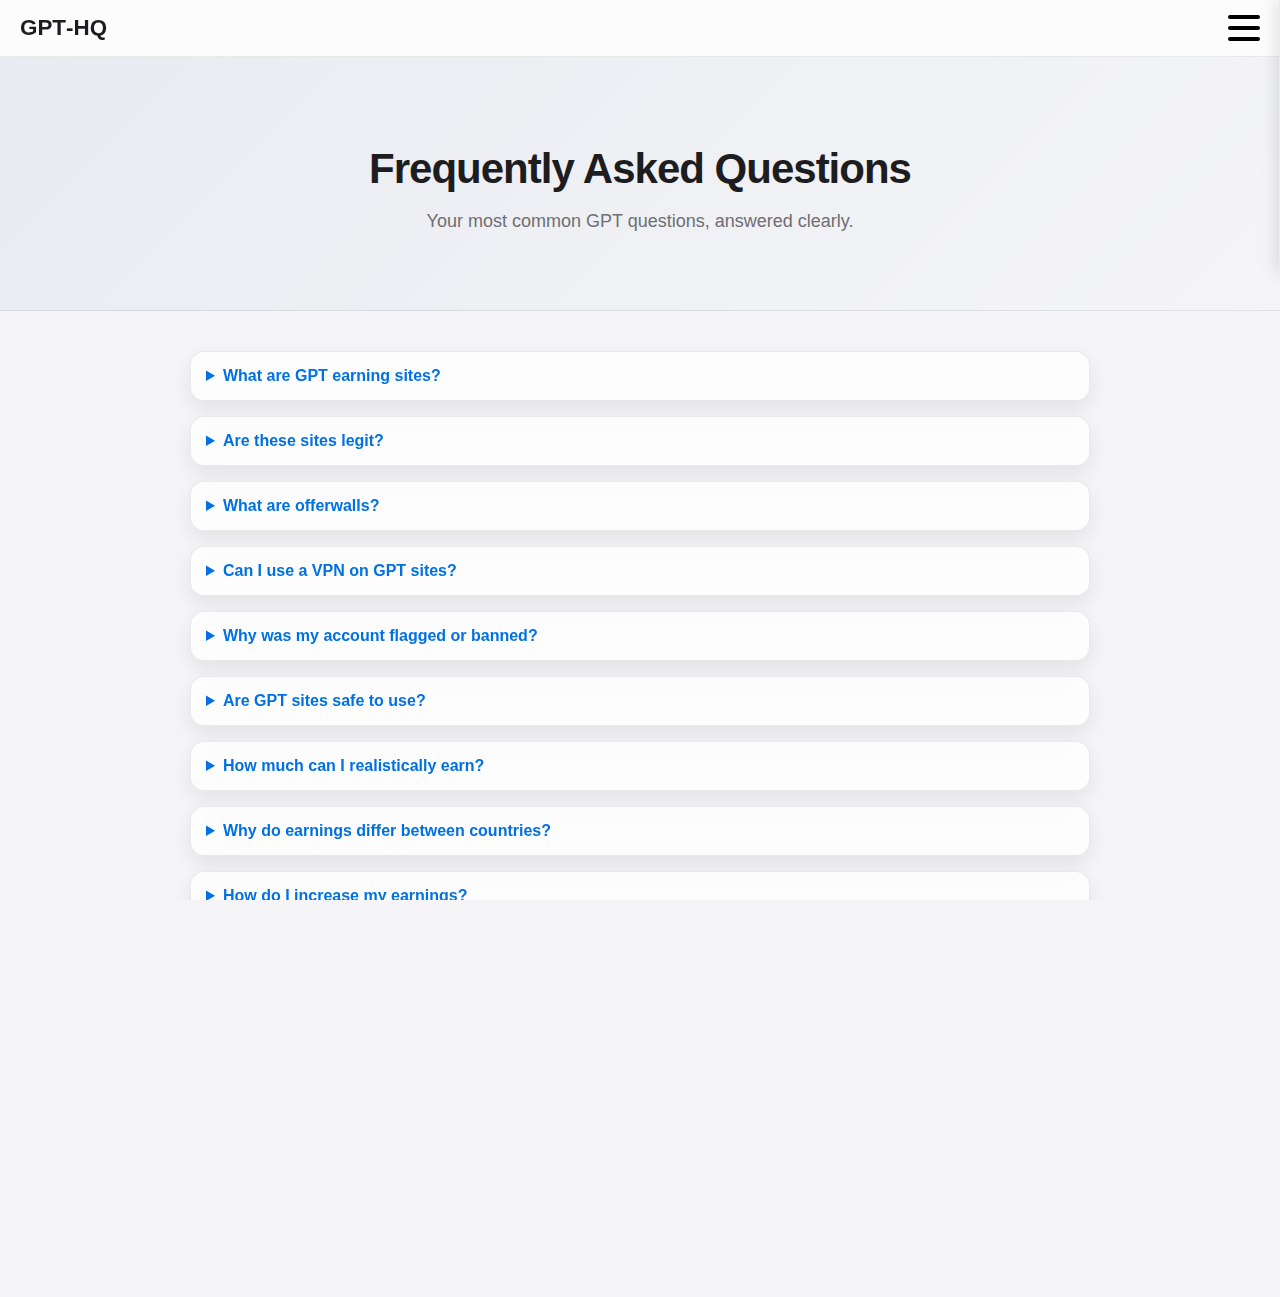
<file: faq/index.html>
<!DOCTYPE html>
<html lang="en">
<head>
    <meta charset="UTF-8">
    <meta name="viewport" content="width=device-width, initial-scale=1.0">
    <title>GPT‑HQ – FAQ</title>

    <!-- Canonical URL -->
    <link rel="canonical" href="https://gpt-hq.org/faq/">

    <link rel="stylesheet" href="/style.css?v=9999">

    <meta name="description" content="GPT-HQ – Frequently asked questions about GPT earning sites, surveys, offers, payouts and account safety.">

    <!-- Schema.org JSON-LD -->
    <script type="application/ld+json">
    {
      "@context": "https://schema.org",
      "@type": "FAQPage",
      "name": "GPT-HQ FAQ",
      "url": "https://gpt-hq.org/faq/",
      "description": "Frequently asked questions about GPT earning sites, surveys, offers, payouts and account safety.",
      "mainEntity": []
    }
    </script>

    <!-- OpenGraph -->
    <meta property="og:title" content="GPT‑HQ – FAQ">
    <meta property="og:description" content="Answers to the most common questions about GPT earning sites, surveys, payouts and safety.">
    <meta property="og:image" content="https://gpt-hq.org/og-image.PNG">
    <meta property="og:url" content="https://gpt-hq.org/faq/">
    <meta property="og:type" content="website">
    <meta property="og:site_name" content="GPT‑HQ">

    <!-- Twitter / X Card -->
    <meta name="twitter:card" content="summary_large_image">
    <meta name="twitter:title" content="GPT‑HQ – FAQ">
    <meta name="twitter:description" content="Answers to the most common questions about GPT earning sites, surveys, payouts and safety.">
    <meta name="twitter:image" content="https://gpt-hq.org/og-image.PNG">
</head>

<body>

<!-- MOBILE NAV + SIDE MENU -->
<div class="mobile-nav">
    <div class="nav-header">
        <span class="nav-title">
            <a href="/" style="text-decoration: none; color: inherit;">GPT‑HQ</a>
        </span>

        <div class="hamburger" id="hamburger" onclick="toggleMenu()">
            <span></span><span></span><span></span>
        </div>
    </div>

    <div id="sideMenu" class="side-menu">
        <a href="/">Sites</a>
        <a href="/trackingsetup/">Tracking Setup</a>
        <a href="/faq/" class="active">FAQ</a>
        <a href="/contact/">Contact</a>
    </div>
</div>

<!-- PAGE HEADER -->
<header>
    <h1>Frequently Asked Questions</h1>
    <p>Your most common GPT questions, answered clearly.</p>
</header>

<!-- FAQ CONTENT -->
<div class="section-wrapper">

    <!-- BASICS -->
    <details class="guide-block">
        <summary>What are GPT earning sites?</summary>
        <p>They are platforms where you earn money by completing surveys, apps, games, and other online tasks.</p>
    </details>

    <details class="guide-block">
        <summary>Are these sites legit?</summary>
        <p>Yes — the platforms listed on GPT‑HQ are trusted, widely used, and verified by the community.</p>
    </details>

    <details class="guide-block">
        <summary>What are offerwalls?</summary>
        <p>Offerwalls are third‑party providers that supply tasks such as apps, games, surveys, and sign‑ups. Each offerwall has its own tracking and payout system.</p>
    </details>

    <!-- SAFETY -->
    <details class="guide-block">
        <summary>Can I use a VPN on GPT sites?</summary>
        <p>No. Using a VPN is against the rules on most platforms and can lead to bans or reversed earnings.</p>
    </details>

    <details class="guide-block">
        <summary>Why was my account flagged or banned?</summary>
        <p>Accounts are usually flagged for VPN usage, multiple accounts, inconsistent survey answers, or suspicious activity. Contact support if you believe it was a mistake.</p>
    </details>

    <details class="guide-block">
        <summary>Are GPT sites safe to use?</summary>
        <p>Reputable GPT platforms are safe, but you should never share sensitive personal information. Stick to trusted sites listed on GPT‑HQ.</p>
    </details>

    <!-- EARNING -->
    <details class="guide-block">
        <summary>How much can I realistically earn?</summary>
        <p>Earnings vary by country and time spent. Some users earn a few dollars per day, while others earn more by completing high‑value offers and surveys.</p>
    </details>

    <details class="guide-block">
        <summary>Why do earnings differ between countries?</summary>
        <p>Advertisers pay different rates depending on region. Countries with higher ad budgets typically offer higher payouts.</p>
    </details>

    <details class="guide-block">
        <summary>How do I increase my earnings?</summary>
        <p>Focus on high‑value offers, keep your survey profiles updated, avoid VPNs, and check multiple offerwalls for the best rates.</p>
    </details>

    <!-- SURVEYS -->
    <details class="guide-block">
        <summary>Why do surveys disqualify me?</summary>
        <p>Surveys look for specific demographics or consistent answer patterns. Disqualifications are normal and happen to everyone.</p>
    </details>

    <!-- TECHNICAL -->
    <details class="guide-block">
        <summary>Why do some offers not track?</summary>
        <p>Tracking issues usually happen when cookies are blocked, VPN is used, or the offer was started before clicking through the GPT site. Always follow instructions exactly.</p>
    </details>

    <!-- PAYMENTS -->
    <details class="guide-block">
        <summary>How fast can I withdraw?</summary>
        <p>Most sites offer instant or same‑day withdrawals, depending on the payment method.</p>
    </details>

    <details class="guide-block">
        <summary>Which payment methods do GPT sites support?</summary>
        <p>Most platforms support PayPal, bank transfer, crypto, and gift cards. Availability depends on your country.</p>
    </details>

</div>

<!-- FOOTER -->
<footer>
    © <span id="year"></span> GPT‑HQ — All rights reserved.
    <br>
    <a href="/terms/" style="color: var(--text-muted); text-decoration: none;">Terms & Privacy</a>
</footer>

<script src="/script.js"></script>

<!-- ACCORDION SCRIPT -->
<script>
document.querySelectorAll(".guide-block").forEach((block) => {
    block.addEventListener("toggle", function () {
        if (this.open) {
            document.querySelectorAll(".guide-block").forEach((other) => {
                if (other !== this) other.open = false;
            });
        }
    });
});
</script>

</body>
</html>
</file>
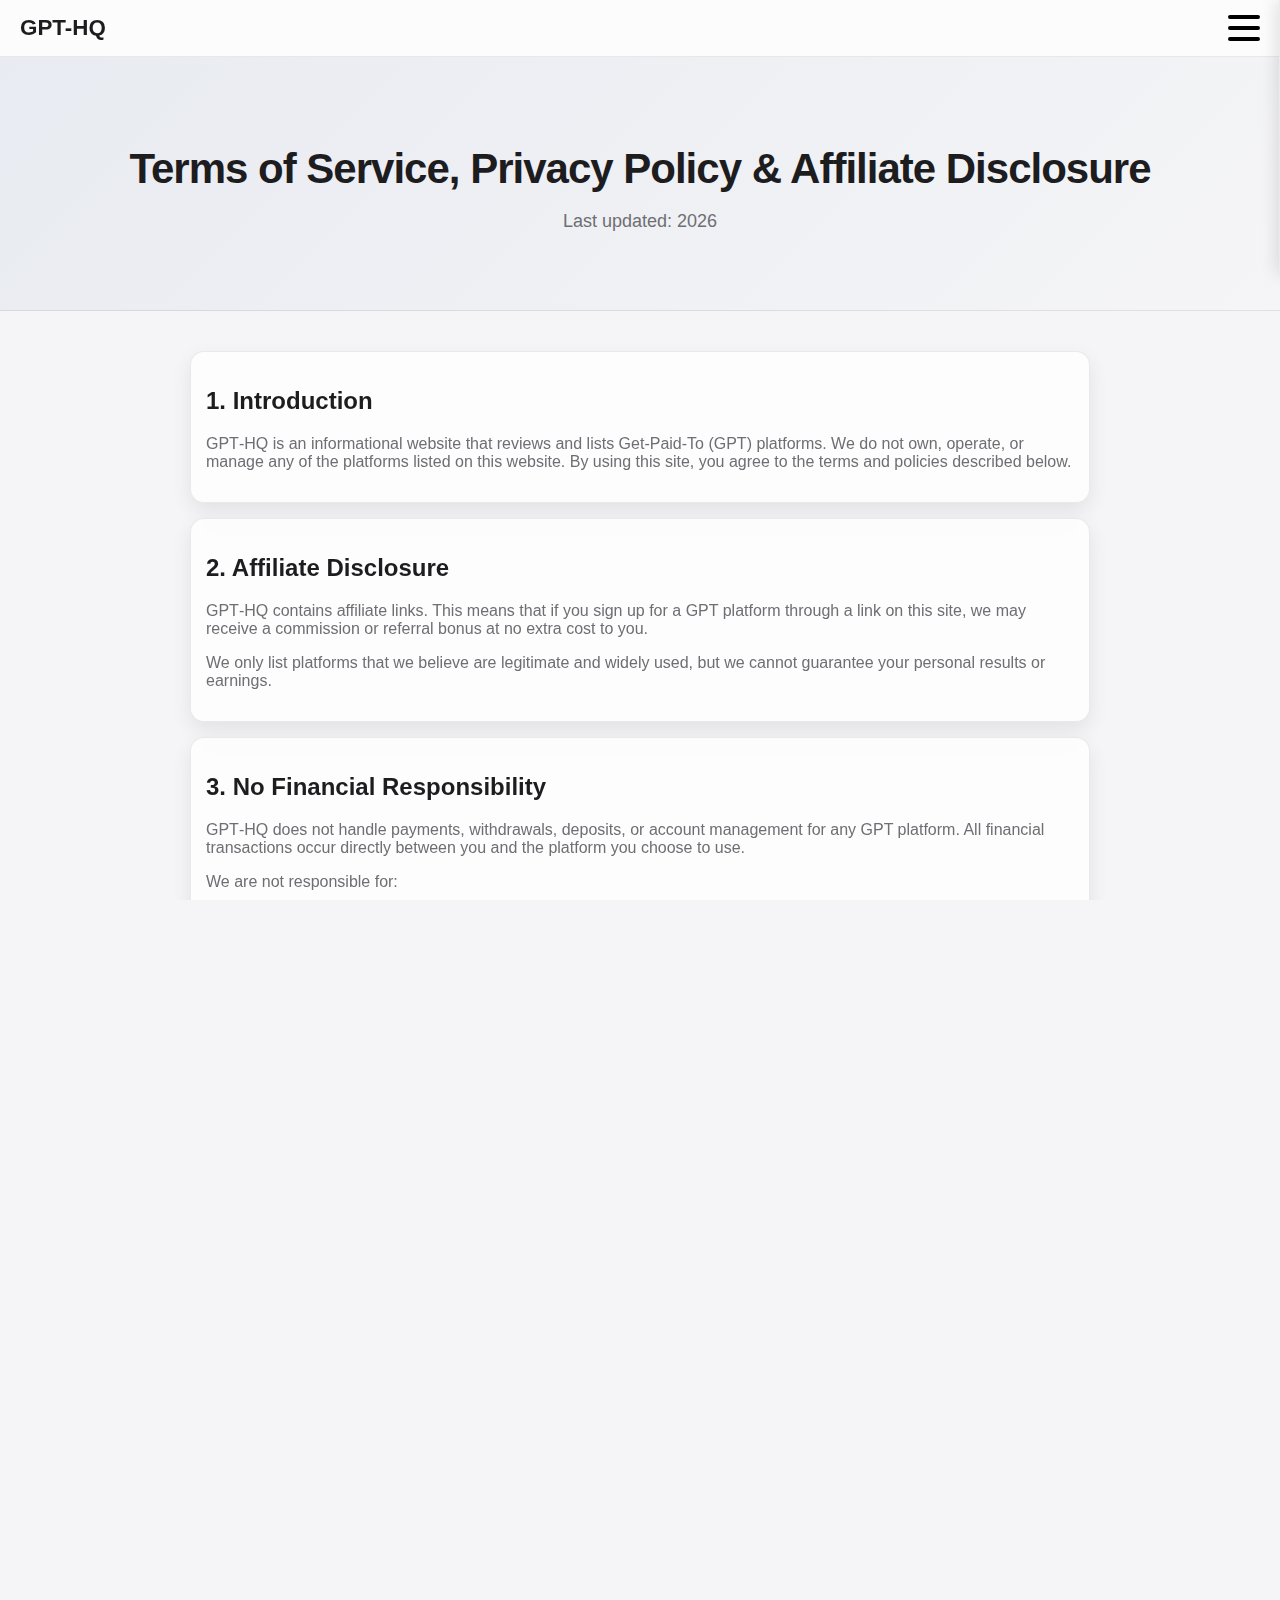
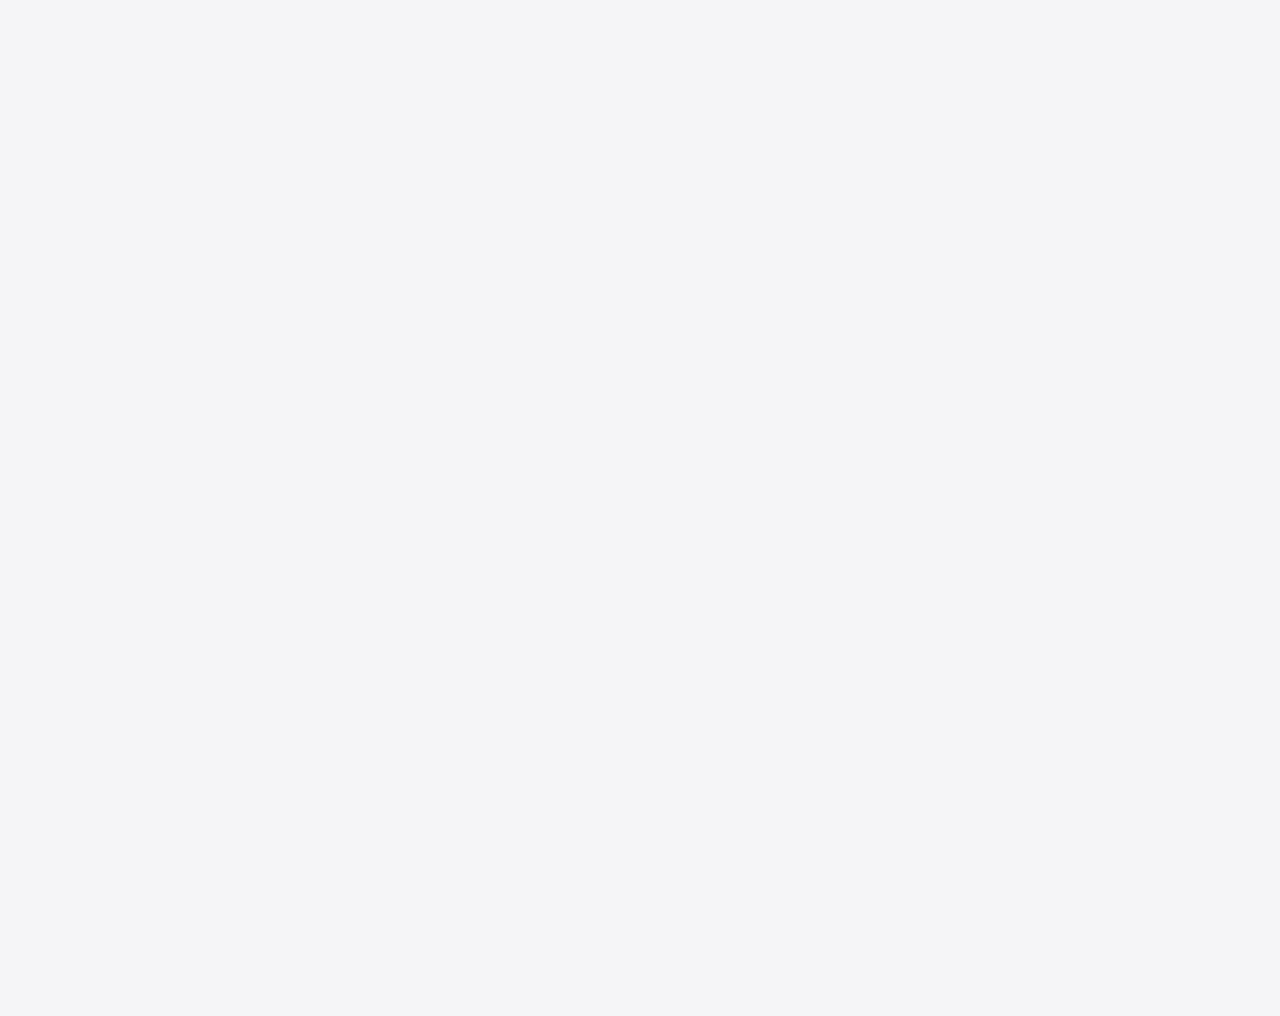
<file: terms/index.html>
<!DOCTYPE html>
<html lang="en">
<head>
    <meta charset="UTF-8">
    <title>Terms & Privacy — GPT‑HQ</title>
    <meta name="viewport" content="width=device-width, initial-scale=1">

    <!-- SEO META TAGS -->
    <meta name="description" content="GPT‑HQ Terms of Service, Privacy Policy and Affiliate Disclosure. Learn how we handle data, cookies and responsibilities.">
    <link rel="canonical" href="https://gpt-hq.org/terms/">

    <!-- OpenGraph -->
    <meta property="og:title" content="Terms & Privacy — GPT‑HQ">
    <meta property="og:description" content="Read the Terms of Service, Privacy Policy and Affiliate Disclosure for GPT‑HQ.">
    <meta property="og:image" content="https://gpt-hq.org/og-image.PNG">
    <meta property="og:url" content="https://gpt-hq.org/terms/">
    <meta property="og:type" content="article">
    <meta property="og:site_name" content="GPT‑HQ">

    <!-- Twitter / X Card -->
    <meta name="twitter:card" content="summary_large_image">
    <meta name="twitter:title" content="Terms & Privacy — GPT‑HQ">
    <meta name="twitter:description" content="Learn how GPT‑HQ handles data, cookies and responsibilities.">
    <meta name="twitter:image" content="https://gpt-hq.org/og-image.PNG">

    <!-- Stylesheet -->
    <link rel="stylesheet" href="/style.css?v=2">

    <!-- BreadcrumbList schema -->
    <script type="application/ld+json">
    {
      "@context": "https://schema.org",
      "@type": "BreadcrumbList",
      "itemListElement": [
        {
          "@type": "ListItem",
          "position": 1,
          "name": "Home",
          "item": "https://gpt-hq.org/"
        },
        {
          "@type": "ListItem",
          "position": 2,
          "name": "Terms & Privacy",
          "item": "https://gpt-hq.org/terms/"
        }
      ]
    }
    </script>

    <!-- WebPage schema -->
    <script type="application/ld+json">
    {
      "@context": "https://schema.org",
      "@type": "WebPage",
      "name": "GPT-HQ Terms & Privacy",
      "url": "https://gpt-hq.org/terms/",
      "description": "Terms of Service, Privacy Policy and Affiliate Disclosure for GPT-HQ.",
      "publisher": {
        "@type": "Organization",
        "name": "GPT-HQ",
        "url": "https://gpt-hq.org/",
        "logo": "https://gpt-hq.org/logo.PNG"
      }
    }
    </script>

</head>
<body>


<nav>
    <div class="nav-header">
        <span class="nav-title">
            <a href="/" style="text-decoration: none; color: inherit;">GPT-HQ</a>
        </span>
        <div id="hamburger" class="hamburger" onclick="toggleMenu()">
            <span></span><span></span><span></span>
        </div>
    </div>
</nav>

<div id="sideMenu" class="side-menu">
    <a href="/#sites">Sites</a>
    <a href="/trackingsetup/">Tracking Setup</a>
    <a href="/faq/">FAQ</a>
    <a href="/contact/">Contact</a>
</div>

<header>
    <h1>Terms of Service, Privacy Policy & Affiliate Disclosure</h1>
    <p>Last updated: 2026</p>
</header>

<div class="section-wrapper">

    <div class="guide-block">
        <h2>1. Introduction</h2>
        <p>GPT‑HQ is an informational website that reviews and lists Get‑Paid‑To (GPT) platforms. 
        We do not own, operate, or manage any of the platforms listed on this website. 
        By using this site, you agree to the terms and policies described below.</p>
    </div>

    <div class="guide-block">
        <h2>2. Affiliate Disclosure</h2>
        <p>GPT‑HQ contains affiliate links. This means that if you sign up for a GPT platform through a link on this site, 
        we may receive a commission or referral bonus at no extra cost to you.</p>
        <p>We only list platforms that we believe are legitimate and widely used, but we cannot guarantee your personal results or earnings.</p>
    </div>

    <div class="guide-block">
        <h2>3. No Financial Responsibility</h2>
        <p>GPT‑HQ does not handle payments, withdrawals, deposits, or account management for any GPT platform. 
        All financial transactions occur directly between you and the platform you choose to use.</p>
        <p>We are not responsible for:</p>
        <ul>
            <li>delayed or missing payouts</li>
            <li>account bans or suspensions</li>
            <li>offerwall issues or tracking errors</li>
            <li>changes in platform rules, rewards, or availability</li>
        </ul>
    </div>

    <div class="guide-block">
        <h2>4. External Website Disclaimer</h2>
        <p>GPT‑HQ links to third‑party websites. We do not control or guarantee the accuracy, safety, or reliability of any external site.</p>
        <p>By clicking external links, you acknowledge that you are leaving GPT‑HQ and visiting a third‑party service.</p>
    </div>

    <div class="guide-block">
        <h2>5. Privacy Policy</h2>
        <p>GPT‑HQ does not collect personal data unless you voluntarily contact us through the contact form.</p>

        <h3>5.1 Contact Form</h3>
        <p>If you send a message through the contact page, we may receive:</p>
        <ul>
            <li>Your name (if provided)</li>
            <li>Your email address (if provided)</li>
            <li>Your message</li>
        </ul>
        <p>This information is used solely to respond to your inquiry and is not shared with third parties.</p>

        <h3>5.2 Cookies & Technical Data</h3>
        <p>GPT‑HQ is hosted on GitHub Pages, which may automatically collect basic technical information such as:</p>
        <ul>
            <li>IP address (anonymized)</li>
            <li>Browser type</li>
            <li>Device type</li>
            <li>General usage statistics</li>
        </ul>
        <p>These are standard server logs and are not used for marketing or tracking.</p>

        <p>GPT‑HQ does not use:</p>
        <ul>
            <li>advertising cookies</li>
            <li>analytics cookies</li>
            <li>third‑party trackers</li>
        </ul>
    </div>

    <div class="guide-block">
        <h2>6. No Guarantees</h2>
        <p>Earnings on GPT platforms vary by user, location, and offer availability. 
        GPT‑HQ does not guarantee that you will earn money or qualify for any specific tasks or rewards.</p>
    </div>

    <div class="guide-block">
        <h2>7. Age Requirement</h2>
        <p>You must be at least 13 years old to use GPT‑HQ. Some GPT platforms may require you to be 18 or older.</p>
    </div>

    <div class="guide-block">
        <h2>8. Changes to These Terms</h2>
        <p>We may update these terms and policies at any time. Continued use of the site means you accept the updated terms.</p>
    </div>

    <div class="guide-block">
        <h2>9. Contact</h2>
        <p>If you have questions about these terms or your privacy, you can contact us here:</p>
        <a href="/contact/" class="cta">Contact Page</a>
    </div>

</div>

<footer>
    © <span id="year"></span> GPT‑HQ — All rights reserved.
    <br>
    <a href="/terms/" style="color: var(--text-muted); text-decoration: none;">Terms & Privacy</a>
</footer>

<script src="/script.js?v=2"></script>

</body>
</html>
</file>
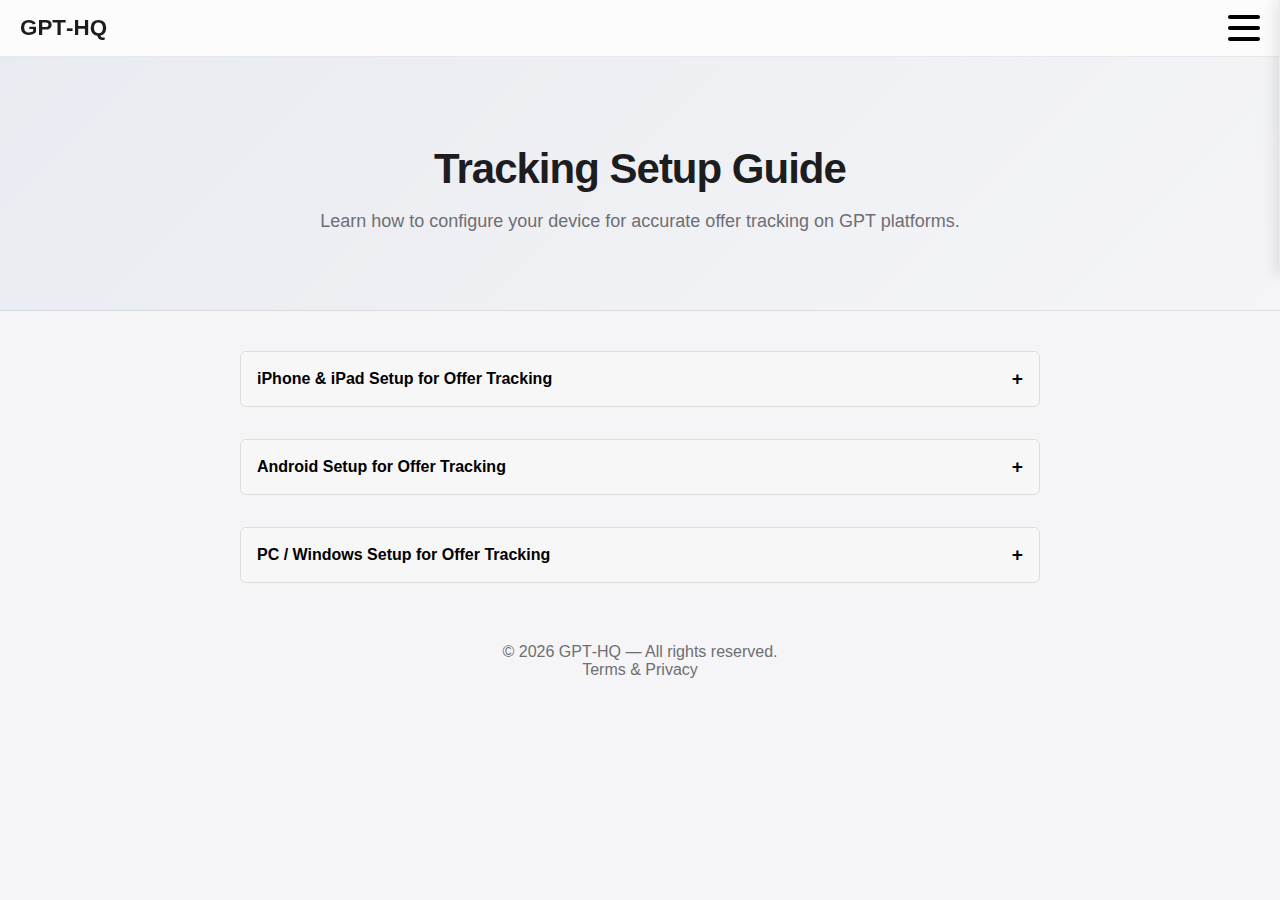
<file: trackingsetup/index.html>
<!DOCTYPE html>
<html lang="en">
<head>
    <meta charset="UTF-8">
    <meta name="viewport" content="width=device-width, initial-scale=1.0">
    <title>GPT‑HQ – Tracking Setup Guide</title>

    <!-- SEO META TAGS -->
    <meta name="description" content="Step‑by‑step tracking setup guide for iPhone, Android and PC. Ensure accurate offer tracking on all GPT platforms.">
    <link rel="canonical" href="https://gpt-hq.org/trackingsetup/">

    <!-- OpenGraph -->
    <meta property="og:title" content="GPT‑HQ – Tracking Setup Guide">
    <meta property="og:description" content="Learn how to configure your device for accurate offer tracking on GPT sites.">
    <meta property="og:image" content="https://gpt-hq.org/og-image.PNG">
    <meta property="og:url" content="https://gpt-hq.org/trackingsetup/">
    <meta property="og:type" content="article">
    <meta property="og:site_name" content="GPT‑HQ">

    <!-- Twitter / X Card -->
    <meta name="twitter:card" content="summary_large_image">
    <meta name="twitter:title" content="GPT‑HQ – Tracking Setup Guide">
    <meta name="twitter:description" content="Fix tracking issues and maximize your GPT earnings with this complete setup guide.">
    <meta name="twitter:image" content="https://gpt-hq.org/og-image.PNG">

    <!-- Stylesheet -->
    <link rel="stylesheet" href="/style.css?v=9999">

    <!-- BreadcrumbList schema -->
    <script type="application/ld+json">
    {
      "@context": "https://schema.org",
      "@type": "BreadcrumbList",
      "itemListElement": [
        {
          "@type": "ListItem",
          "position": 1,
          "name": "Home",
          "item": "https://gpt-hq.org/"
        },
        {
          "@type": "ListItem",
          "position": 2,
          "name": "Tracking Setup",
          "item": "https://gpt-hq.org/trackingsetup/"
        }
      ]
    }
    </script>

    <!-- WebPage schema -->
    <script type="application/ld+json">
    {
      "@context": "https://schema.org",
      "@type": "WebPage",
      "name": "GPT-HQ Tracking Setup Guide",
      "url": "https://gpt-hq.org/trackingsetup/",
      "description": "Guide for configuring devices to ensure accurate offer tracking on GPT platforms."
    }
    </script>

</head>

    <!-- Updated OpenGraph -->
    <meta property="og:title" content="GPT‑HQ – Tracking Setup Guide">
    <meta property="og:description" content="Learn how to configure your device for accurate offer tracking on GPT sites.">
    <meta property="og:image" content="https://gpt-hq.org/og-image.PNG">
    <meta property="og:url" content="https://gpt-hq.org/trackingsetup/">
    <meta property="og:type" content="website">
    <meta property="og:site_name" content="GPT‑HQ">

    <!-- Twitter / X Card -->
    <meta name="twitter:card" content="summary_large_image">
    <meta name="twitter:title" content="GPT‑HQ – Tracking Setup Guide">
    <meta name="twitter:description" content="Learn how to configure your device for accurate offer tracking on GPT sites.">
    <meta name="twitter:image" content="https://gpt-hq.org/og-image.PNG">
</head>

<body>

<!-- MOBILE NAV -->
<div class="mobile-nav">
    <div class="nav-header">
        <span class="nav-title">
            <a href="/" style="text-decoration: none; color: inherit;">GPT‑HQ</a>
        </span>

        <div class="hamburger" id="hamburger" onclick="toggleMenu()">
            <span></span><span></span><span></span>
        </div>
    </div>

    <div id="sideMenu" class="side-menu">
        <a href="/#sites">Sites</a>
        <a href="/trackingsetup/" class="active">Tracking Setup</a>
        <a href="/faq/">FAQ</a>
        <a href="/contact/">Contact</a>
    </div>
</div>

<!-- PAGE HEADER -->
<header>
    <h1>Tracking Setup Guide</h1>
    <p>Learn how to configure your device for accurate offer tracking on GPT platforms.</p>
</header>

<!-- GUIDE CONTENT -->
<div class="section-wrapper">

<!-- iPHONE ACCORDION -->
<section class="accordion">
  <div class="accordion-item">
    <button class="accordion-header">
      iPhone & iPad Setup for Offer Tracking
      <span class="accordion-icon">+</span>
    </button>

    <div class="accordion-content">

      <h3>1. Enable App Tracking Permissions</h3>
      <p>iOS must allow apps and websites to request tracking permissions for offer tracking to work.</p>
      <p>Go to Settings → Privacy & Security → Tracking → enable <b>Allow Apps to Request to Track</b>. When prompted, choose <b>Allow</b>.</p>

      <h3>2. Adjust Safari Privacy Settings</h3>
      <p>Safari’s privacy settings affect all browsers on iOS.</p>
      <ul>
        <li>Prevent Cross‑Site Tracking — OFF</li>
        <li>Block All Cookies — OFF</li>
        <li>Hide IP Address — OFF</li>
        <li>Ask Websites Not to Track Me — OFF</li>
      </ul>
      <p>Settings → Safari → Advanced → ensure <b>Privacy Preserving Ad Measurement</b> is ON.</p>

      <h3>3. Update Wi‑Fi Privacy Options</h3>
      <p>Go to Settings → Wi‑Fi → tap (i) next to your network and disable:</p>
      <ul>
        <li>Private Wi‑Fi Address</li>
        <li>Limit IP Address Tracking</li>
      </ul>

      <h3>4. Turn Off iCloud Private Relay</h3>
      <p>Private Relay hides your IP address and breaks offer tracking.</p>
      <p>Settings → Apple ID → iCloud → iCloud+ → Private Relay → OFF.</p>

      <h3>5. Use Google Chrome as Your Default Browser</h3>
      <ul>
        <li>Install Chrome from the App Store</li>
        <li>Settings → Chrome → Default Browser App → Chrome</li>
        <li>Enable “Allow Cross‑Website Tracking”</li>
      </ul>
      <p>When Chrome asks about cookies, choose <b>Accept All</b>.</p>

      <h3>6. Clear Cookies Before Starting Offers</h3>
      <ul>
        <li>Open Chrome → three dots</li>
        <li>Settings → Privacy and Security → Clear Browsing Data</li>
        <li>Select Cookies and Cached Images</li>
        <li>Time range: All Time</li>
      </ul>

      <h3>7. Always Accept Cookies</h3>
      <p>Accept cookies on:</p>
      <ul>
        <li>The GPT site</li>
        <li>Offer landing pages</li>
        <li>Offerwalls</li>
      </ul>

      <h3>8. Allow Chrome to Redirect to the App Store</h3>
      <p>When you click a mobile game offer, Chrome will redirect you to the App Store. This is how tracking is passed.</p>
      <p>Never search for the game manually. Install it only through the offer link.</p>

      <h3>9. Disable VPNs and Ad‑Blockers</h3>
      <p>VPNs and ad‑blockers interfere with tracking. Turn off:</p>
      <ul>
        <li>VPN apps</li>
        <li>Ad‑blocker apps</li>
        <li>Safari content blockers</li>
      </ul>

      <h3>10. Do Not Delete or Reset Game Data</h3>
      <p>Once a game is installed through an offer link, it contains a tracking ID. Removing the game erases this ID.</p>
      <p>Avoid:</p>
      <ul>
        <li>Uninstalling and reinstalling the game</li>
        <li>Using “Offload App”</li>
        <li>Switching Apple IDs</li>
        <li>Resetting your device</li>
      </ul>
      <p>Complete the offer requirements within the given timeframe (usually 30–90 days).</p>

    </div>
  </div>
</section>

<!-- ANDROID ACCORDION -->
<section class="accordion">
  <div class="accordion-item">
    <button class="accordion-header">
      Android Setup for Offer Tracking
      <span class="accordion-icon">+</span>
    </button>

    <div class="accordion-content">

      <h3>1. Reset Browser Settings and Clear Cookies</h3>
      <p>Before starting any new offer, remove old tracking data so nothing interferes with attribution.</p>
      <ul>
        <li>Open Google Chrome</li>
        <li>Tap the three dots in the top‑right corner</li>
        <li>Go to Settings → Privacy and Security → Clear Browsing Data</li>
        <li>Select Cookies and Site Data + Cached Images and Files</li>
        <li>Set the time range to <b>All Time</b></li>
        <li>Confirm by tapping Clear Data</li>
      </ul>

      <h3>2. Enable Ad Personalization</h3>
      <p>Chrome must be allowed to use ad‑related identifiers for tracking to work correctly.</p>
      <ul>
        <li>Open Chrome → three dots → Settings</li>
        <li>Go to Privacy and Security → Ads Privacy</li>
        <li>Turn <b>Ad Topics</b> OFF</li>
        <li>Turn <b>Site‑suggested ads</b> ON</li>
        <li>Turn <b>Ads measurement</b> ON</li>
      </ul>

      <h3>3. Enable Third‑Party Cookies</h3>
      <p>Offerwalls and GPT sites rely on third‑party cookies to track your progress.</p>
      <ul>
        <li>Open Chrome → Settings</li>
        <li>Privacy and Security → Third‑party cookies</li>
        <li>Select <b>Allow third‑party cookies</b></li>
      </ul>

      <h3>4. Always Accept Cookies</h3>
      <p>Cookies must be accepted everywhere in the offer chain. If you decline them, tracking breaks.</p>
      <ul>
        <li>Accept cookies on the GPT site (if prompted)</li>
        <li>Accept cookies on offer landing pages</li>
        <li>Accept cookies on offerwalls (scroll if needed)</li>
      </ul>

      <h3>5. How Mobile Game Tracking Works on Android</h3>
      <p>Android uses two different tracking flows depending on the GPT platform:</p>

      <p><b>Method 1: Chrome → Play Store redirect</b></p>
      <p>Most offers work like this. When you tap an offer, Chrome sends you straight to the Play Store. This is correct — the tracking ID is passed during the redirect. Install the game normally.</p>

      <p><b>Method 2: In‑app browser wrapper</b></p>
      <p>Some GPT apps open offers inside an internal browser window. This still passes the tracking ID correctly before redirecting to the Play Store.</p>

      <h3>6. Disable VPNs, Ad‑Blockers, and Private DNS</h3>
      <p>These tools hide or modify your connection, which prevents tracking from working.</p>
      <ul>
        <li>Turn off VPN apps (NordVPN, ExpressVPN, etc.)</li>
        <li>Disable ad‑blocking apps (Blokada, AdGuard, etc.)</li>
        <li>Disable Private DNS: Settings → Network & Internet → Private DNS → Off</li>
      </ul>

      <h3>7. Do Not Uninstall or Reset Game Data</h3>
      <p>Once a game is installed through an offer link, it contains a tracking identifier. Removing or resetting the app deletes this identifier.</p>
      <ul>
        <li>Do not uninstall and reinstall the game</li>
        <li>Do not clear app data (Settings → Apps → Game → Storage → Clear Data)</li>
        <li>Avoid clearing the game’s cache unless absolutely necessary</li>
        <li>Play consistently and complete the offer within the required time (usually 30–90 days)</li>
      </ul>

    </div>
  </div>
</section>

<!-- PC/WINDOWS ACCORDION -->
<section class="accordion">
  <div class="accordion-item">
    <button class="accordion-header">
      PC / Windows Setup for Offer Tracking
      <span class="accordion-icon">+</span>
    </button>

    <div class="accordion-content">

      <h3>1. Clear Cookies Before Starting</h3>
      <p>Before beginning a new offer, remove old tracking data so nothing interferes with attribution.</p>
      <ul>
        <li>Open Google Chrome</li>
        <li>Click the three dots in the top‑right corner</li>
        <li>Go to Settings → Privacy and Security → Clear Browsing Data</li>
        <li>Select Cookies and other site data + Cached images and files</li>
        <li>Choose <b>All time</b> as the time range</li>
        <li>Click Clear data</li>
      </ul>

      <h3>2. Visit the GPT Site and Accept Cookies</h3>
      <p>Go to your GPT platform and accept cookies if prompted. This is required for tracking to work.</p>
      <p>Most GPT sites show a cookie banner — click <b>Accept All</b> or <b>Accept Cookies</b>.</p>

      <h3>3. Click Through to the Offer</h3>
      <p>Always start the offer directly from the GPT site. This creates the tracking identifier.</p>
      <ul>
        <li>Find the offer</li>
        <li>Click Start Offer / Get Reward</li>
      </ul>
      <p>Do not search for the game manually, use bookmarks, or open the offer from multiple GPT sites.</p>

      <h3>4. Accept Cookies on the Offer Page</h3>
      <p>If the offer opens a landing page before redirecting, accept cookies there as well.</p>
      <p>Some PC offers run entirely in the browser — accept cookies on every page involved.</p>

      <h3>5. Complete the Offer Requirements</h3>
      <p>Follow the offer instructions exactly to ensure proper tracking.</p>
      <ul>
        <li>Download and open the game/app immediately after clicking through</li>
        <li>Do not uninstall or reinstall the game</li>
        <li>Do not clear the app’s data or cache</li>
        <li>Finish the required tasks within the allowed time</li>
      </ul>
      <p>Tracking breaks if you reinstall the game, clear data, switch devices, or take too long to complete the offer.</p>

    </div>
  </div>
</section>

</div>

<!-- FOOTER -->
<footer>
    © <span id="year"></span> GPT‑HQ — All rights reserved.
    <br>
    <a href="/terms/" style="color: var(--text-muted); text-decoration: none;">Terms & Privacy</a>
</footer>

<script src="/script.js"></script>

<!-- ACCORDION SCRIPT -->
<script>
  document.querySelectorAll('.accordion-header').forEach(header => {
    header.addEventListener('click', () => {
      const item = header.parentElement;
      const isOpen = item.classList.contains('active');

      document.querySelectorAll('.accordion-item').forEach(i => i.classList.remove('active'));

      if (!isOpen) {
        item.classList.add('active');
      }
    });
  });
</script>

</body>
</html>
</file>
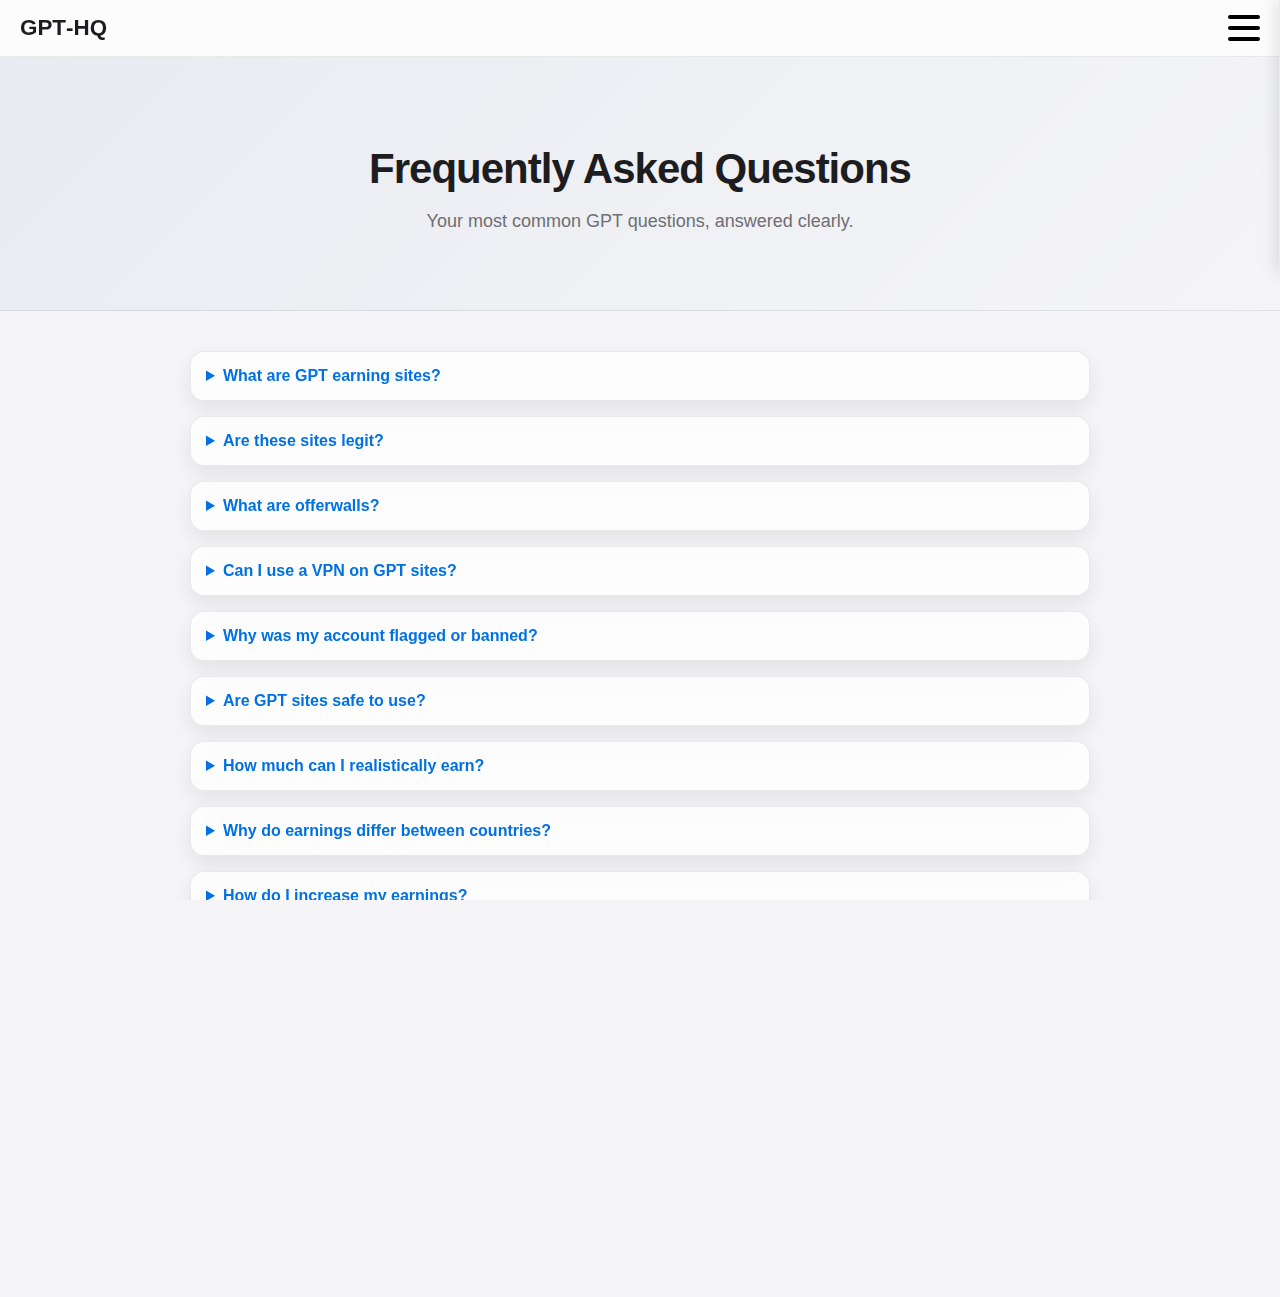
<file: faq.html>
<!DOCTYPE html>
<html lang="en">
<head>
    <meta charset="UTF-8">
    <meta name="viewport" content="width=device-width, initial-scale=1.0">
    <title>GPT‑HQ – FAQ</title>

    <!-- Canonical URL -->
    <link rel="canonical" href="https://gpt-hq.org/faq.html">

    <link rel="stylesheet" href="style.css?v=9999">

    <meta name="description" content="GPT-HQ – Frequently asked questions about GPT earning sites, surveys, offers, payouts and account safety.">

    <!-- Schema.org JSON-LD -->
    <script type="application/ld+json">
    {
      "@context": "https://schema.org",
      "@type": "FAQPage",
      "name": "GPT-HQ FAQ",
      "url": "https://gpt-hq.org/faq.html",
      "description": "Frequently asked questions about GPT earning sites, surveys, offers, payouts and account safety.",
      "mainEntity": []
    }
    </script>

    <!-- OpenGraph -->
    <meta property="og:title" content="GPT‑HQ – FAQ">
    <meta property="og:description" content="Answers to the most common questions about GPT earning sites, surveys, payouts and safety.">
    <meta property="og:image" content="https://gpt-hq.org/og-image.PNG">
    <meta property="og:url" content="https://gpt-hq.org/faq.html">
    <meta property="og:type" content="website">
    <meta property="og:site_name" content="GPT‑HQ">

    <!-- Twitter / X Card -->
    <meta name="twitter:card" content="summary_large_image">
    <meta name="twitter:title" content="GPT‑HQ – FAQ">
    <meta name="twitter:description" content="Answers to the most common questions about GPT earning sites, surveys, payouts and safety.">
    <meta name="twitter:image" content="https://gpt-hq.org/og-image.PNG">
</head>

<body>

<!-- MOBILE NAV + SIDE MENU -->
<div class="mobile-nav">
    <div class="nav-header">
        <span class="nav-title">
            <a href="index.html" style="text-decoration: none; color: inherit;">GPT‑HQ</a>
        </span>

        <div class="hamburger" id="hamburger" onclick="toggleMenu()">
            <span></span><span></span><span></span>
        </div>
    </div>

    <div id="sideMenu" class="side-menu">
        <a href="index.html">Sites</a>
        <a href="guides.html">Guides</a>
        <a href="faq.html" class="active">FAQ</a>
        <a href="contact.html">Contact</a>
    </div>
</div>

<!-- PAGE HEADER -->
<header>
    <h1>Frequently Asked Questions</h1>
    <p>Your most common GPT questions, answered clearly.</p>
</header>

<!-- FAQ CONTENT -->
<div class="section-wrapper">

    <!-- BASICS -->
    <details class="guide-block">
        <summary>What are GPT earning sites?</summary>
        <p>They are platforms where you earn money by completing surveys, apps, games, and other online tasks.</p>
    </details>

    <details class="guide-block">
        <summary>Are these sites legit?</summary>
        <p>Yes — the platforms listed on GPT‑HQ are trusted, widely used, and verified by the community.</p>
    </details>

    <details class="guide-block">
        <summary>What are offerwalls?</summary>
        <p>Offerwalls are third‑party providers that supply tasks such as apps, games, surveys, and sign‑ups. Each offerwall has its own tracking and payout system.</p>
    </details>

    <!-- SAFETY -->
    <details class="guide-block">
        <summary>Can I use a VPN on GPT sites?</summary>
        <p>No. Using a VPN is against the rules on most platforms and can lead to bans or reversed earnings.</p>
    </details>

    <details class="guide-block">
        <summary>Why was my account flagged or banned?</summary>
        <p>Accounts are usually flagged for VPN usage, multiple accounts, inconsistent survey answers, or suspicious activity. Contact support if you believe it was a mistake.</p>
    </details>

    <details class="guide-block">
        <summary>Are GPT sites safe to use?</summary>
        <p>Reputable GPT platforms are safe, but you should never share sensitive personal information. Stick to trusted sites listed on GPT‑HQ.</p>
    </details>

    <!-- EARNING -->
    <details class="guide-block">
        <summary>How much can I realistically earn?</summary>
        <p>Earnings vary by country and time spent. Some users earn a few dollars per day, while others earn more by completing high‑value offers and surveys.</p>
    </details>

    <details class="guide-block">
        <summary>Why do earnings differ between countries?</summary>
        <p>Advertisers pay different rates depending on region. Countries with higher ad budgets typically offer higher payouts.</p>
    </details>

    <details class="guide-block">
        <summary>How do I increase my earnings?</summary>
        <p>Focus on high‑value offers, keep your survey profiles updated, avoid VPNs, and check multiple offerwalls for the best rates.</p>
    </details>

    <!-- SURVEYS -->
    <details class="guide-block">
        <summary>Why do surveys disqualify me?</summary>
        <p>Surveys look for specific demographics or consistent answer patterns. Disqualifications are normal and happen to everyone.</p>
    </details>

    <!-- TECHNICAL -->
    <details class="guide-block">
        <summary>Why do some offers not track?</summary>
        <p>Tracking issues usually happen when cookies are blocked, VPN is used, or the offer was started before clicking through the GPT site. Always follow instructions exactly.</p>
    </details>

    <!-- PAYMENTS -->
    <details class="guide-block">
        <summary>How fast can I withdraw?</summary>
        <p>Most sites offer instant or same‑day withdrawals, depending on the payment method.</p>
    </details>

    <details class="guide-block">
        <summary>Which payment methods do GPT sites support?</summary>
        <p>Most platforms support PayPal, bank transfer, crypto, and gift cards. Availability depends on your country.</p>
    </details>

</div>

<!-- FOOTER -->
<footer>
    © <span id="year"></span> GPT‑HQ — All rights reserved.
    <br>
    <a href="terms.html" style="color: var(--text-muted); text-decoration: none;">Terms & Privacy</a>
</footer>

<script src="script.js"></script>

<!-- ACCORDION SCRIPT -->
<script>
document.querySelectorAll(".guide-block").forEach((block) => {
    block.addEventListener("toggle", function () {
        if (this.open) {
            document.querySelectorAll(".guide-block").forEach((other) => {
                if (other !== this) other.open = false;
            });
        }
    });
});
</script>

</body>
</html>
</file>
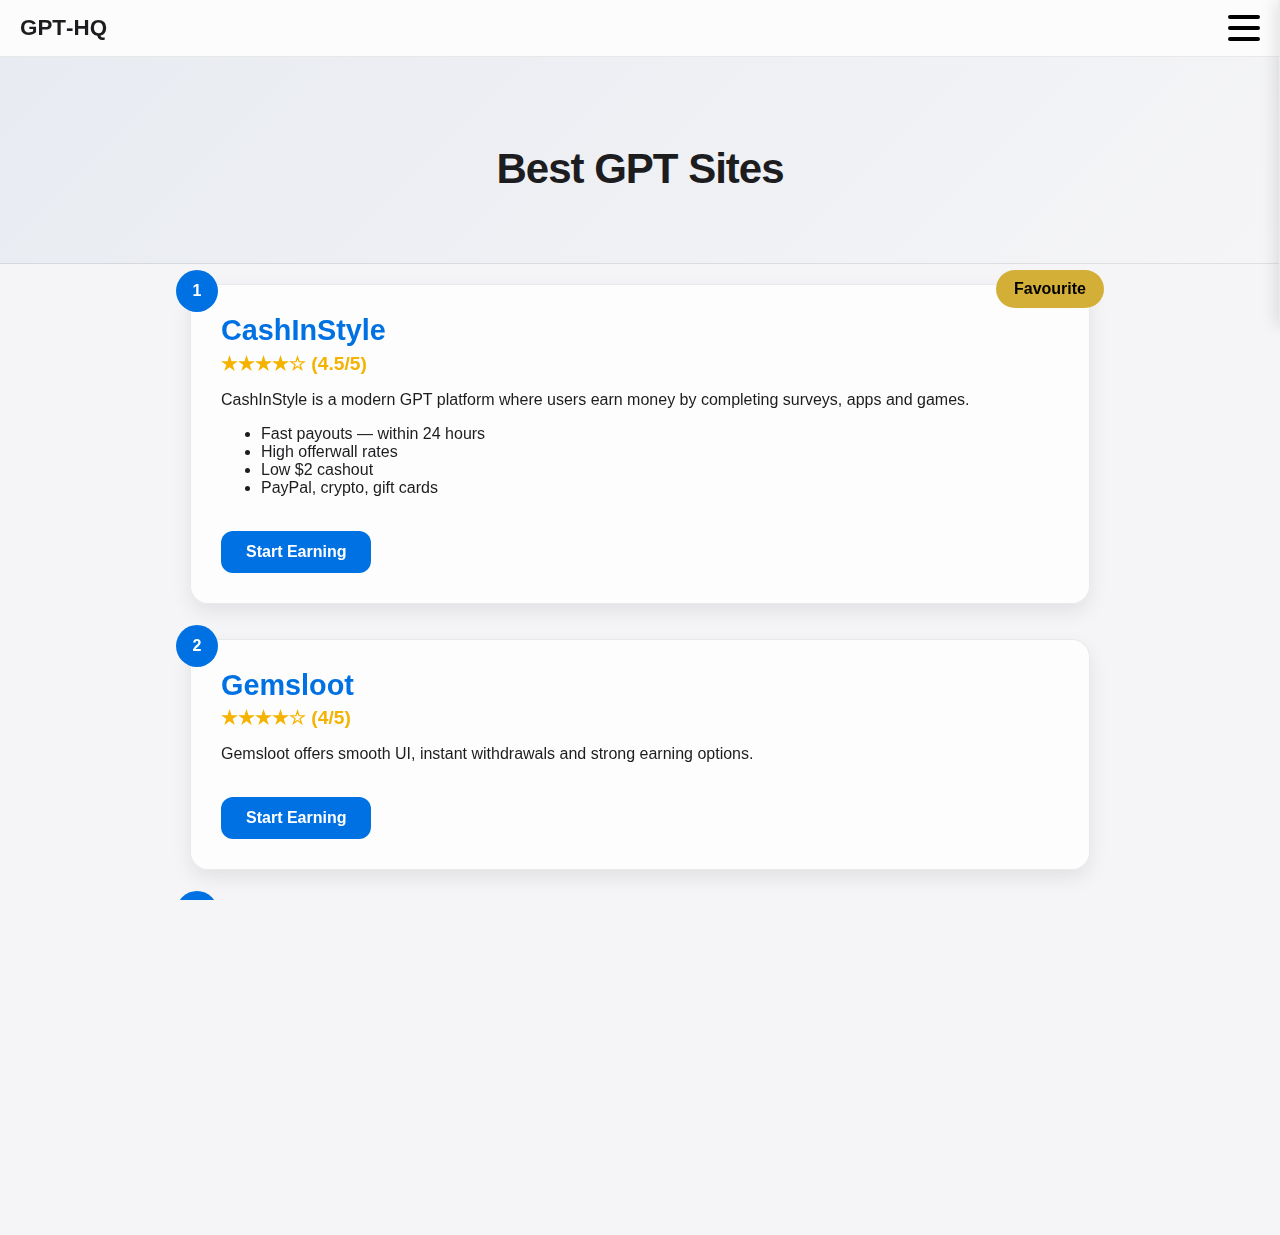
<file: sites.html>
<!DOCTYPE html>
<html lang="en">
<head>
    <meta charset="UTF-8">
    <meta name="viewport" content="width=device-width, initial-scale=1.0">
    <title>GPT‑HQ – Sites</title>
    <link rel="stylesheet" href="style.css">
</head>

<body>

<!-- NAVIGATION (sama kuin indexissä) -->
<div class="mobile-nav">
    <div class="nav-header">
        <span class="nav-title">GPT‑HQ</span>

        <div class="hamburger" id="hamburger" onclick="toggleMenu()">
            <span></span><span></span><span></span>
        </div>
    </div>

    <div id="sideMenu" class="side-menu">
        <a href="index.html" onclick="closeMenu()">Home</a>
        <a href="sites.html" onclick="closeMenu()">Sites</a>
        <a href="faq.html" onclick="closeMenu()">FAQ</a>
        <a href="guides.html" onclick="closeMenu()">Guides</a>
        <a href="contact.html" onclick="closeMenu()">Contact</a>
    </div>
</div>

<header>
    <h1>Best GPT Sites</h1>
</header>


<section class="platforms">

    <!-- CASHINSTYLE -->
    <div class="platform">
        <div class="platform-badge">1</div>
        <div class="favourite-badge">Favourite</div>
        <h2>CashInStyle</h2>
        <div class="stars">★★★★☆ (4.5/5)</div>
        <p>CashInStyle is a modern GPT platform where users earn money by completing surveys, apps and games.</p>
        <ul>
            <li>Fast payouts — within 24 hours</li>
            <li>High offerwall rates</li>
            <li>Low $2 cashout</li>
            <li>PayPal, crypto, gift cards</li>
        </ul>
        <a href="https://cashinstyle.com/?ref=Kinu" class="cta" target="_blank">Start Earning</a>
    </div>

    <!-- GEMSLOOT -->
    <div class="platform">
        <div class="platform-badge">2</div>
        <h2>Gemsloot</h2>
        <div class="stars">★★★★☆ (4/5)</div>
        <p>Gemsloot offers smooth UI, instant withdrawals and strong earning options.</p>
        <a href="https://gemsloot.com/?aff=Kinu" class="cta" target="_blank">Start Earning</a>
    </div>

    <!-- FREECASH -->
    <div class="platform">
        <div class="platform-badge">3</div>
        <h2>Freecash</h2>
        <div class="stars">★★★★☆ (4/5)</div>
        <p>Freecash is one of the most popular GPT platforms with extremely fast payouts.</p>
        <a href="https://freecash.com/r/EXVGN" class="cta" target="_blank">Start Earning</a>
    </div>

</section>

<footer>
    &copy; <span id="year"></span> GPT‑HQ. All rights reserved.
</footer>

<script src="script.js"></script>
</body>
</html>
</file>
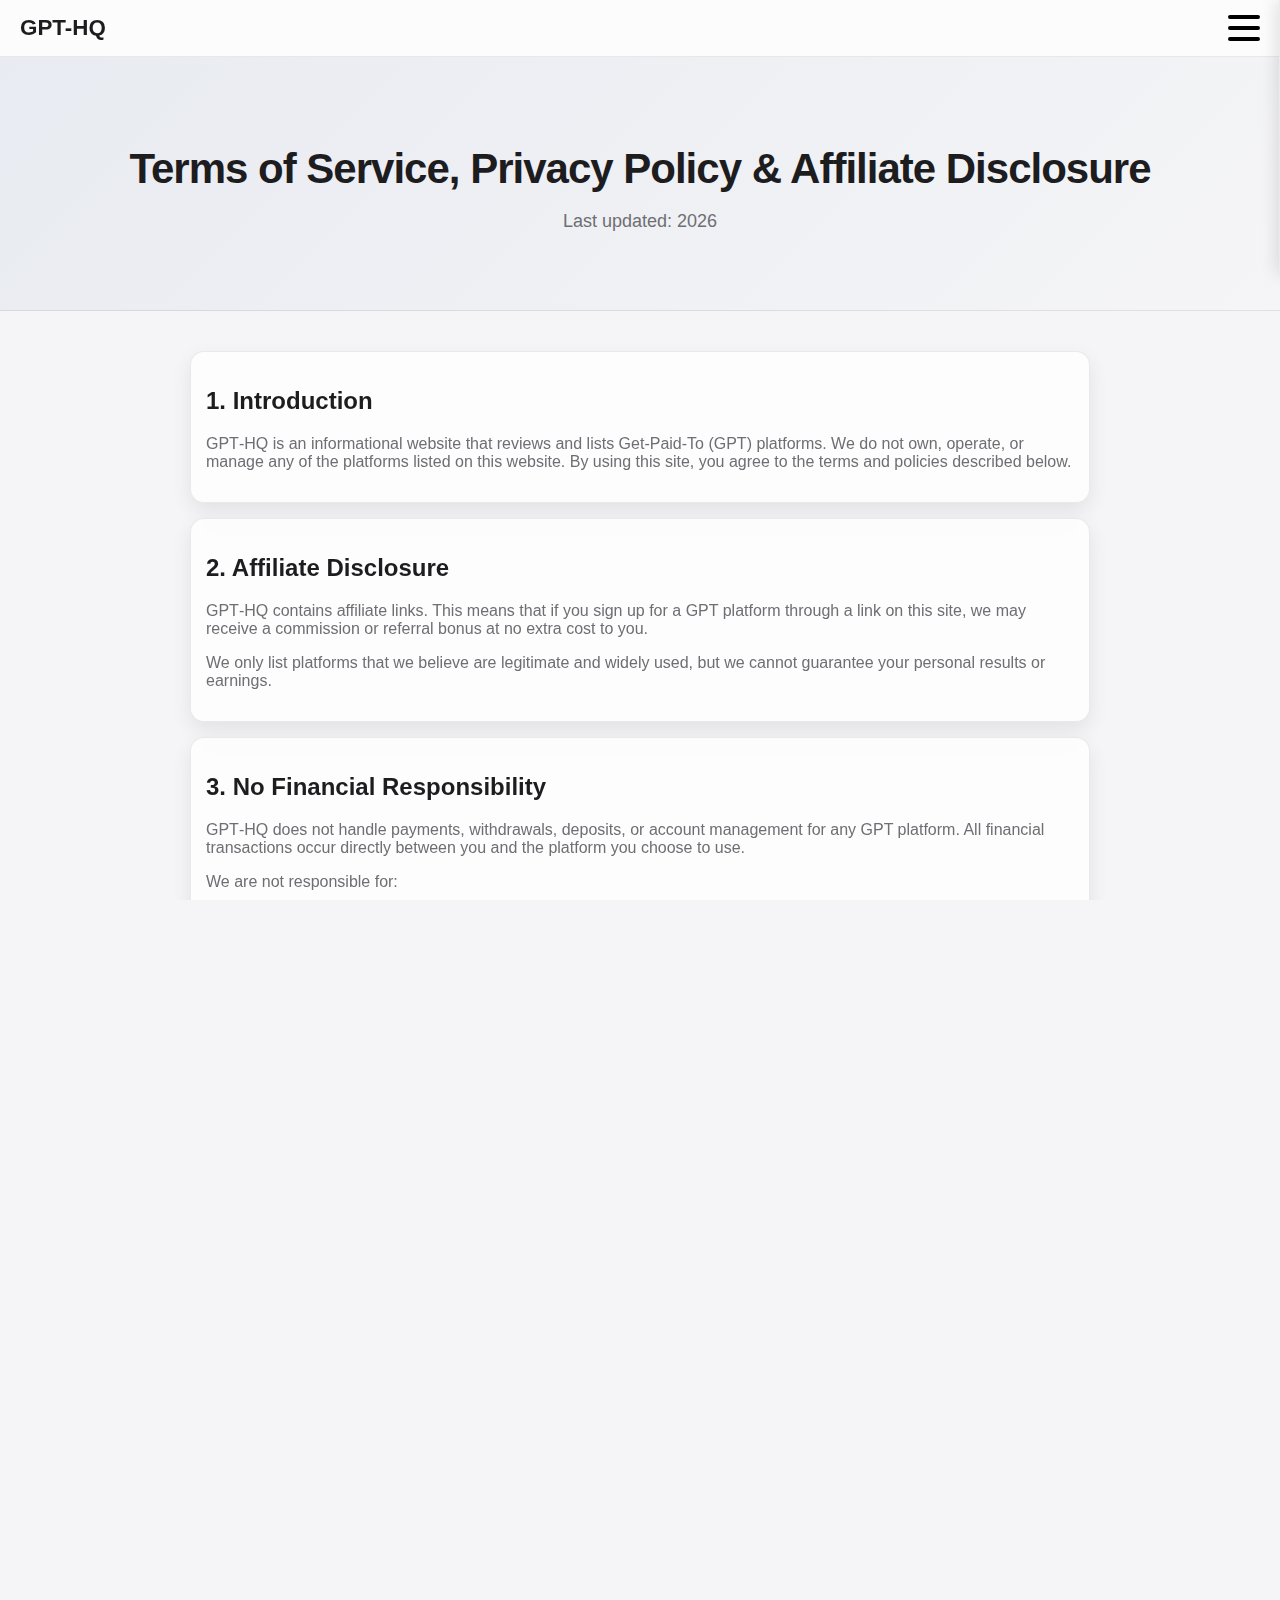
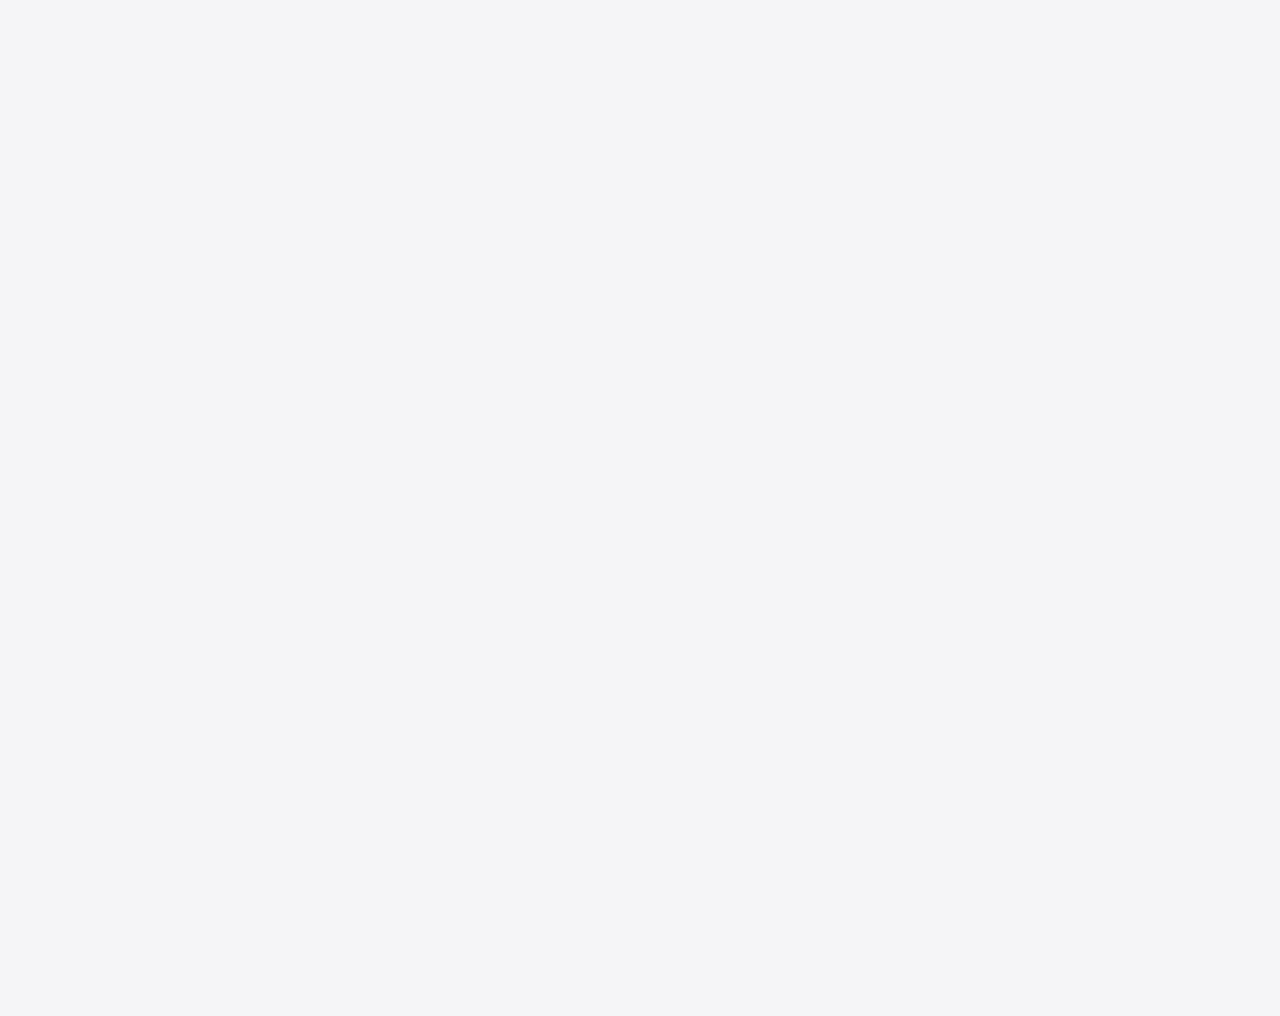
<file: terms.html>
<!DOCTYPE html>
<html lang="en">
<head>
    <meta charset="UTF-8">
    <title>Terms & Privacy — GPT‑HQ</title>
    <meta name="viewport" content="width=device-width, initial-scale=1">

    <!-- Canonical URL -->
    <link rel="canonical" href="https://gpt-hq.org/terms.html">

    <link rel="stylesheet" href="style.css?v=2">

    <meta name="description" content="GPT-HQ Terms of Service, Privacy Policy and Affiliate Disclosure. Learn how we handle data, cookies, external links and responsibilities.">

    <!-- Schema.org JSON-LD -->
    <script type="application/ld+json">
    {
      "@context": "https://schema.org",
      "@type": "WebPage",
      "name": "GPT-HQ Terms & Privacy",
      "url": "https://gpt-hq.org/terms.html",
      "description": "Terms of Service, Privacy Policy and Affiliate Disclosure for GPT-HQ.",
      "publisher": {
        "@type": "Organization",
        "name": "GPT-HQ",
        "url": "https://gpt-hq.org/",
        "logo": "https://gpt-hq.org/logo.PNG"
      }
    }
    </script>

    <!-- OpenGraph -->
    <meta property="og:title" content="Terms & Privacy — GPT‑HQ">
    <meta property="og:description" content="Read the Terms of Service, Privacy Policy and Affiliate Disclosure for GPT-HQ.">
    <meta property="og:image" content="https://gpt-hq.org/og-image.PNG">
    <meta property="og:url" content="https://gpt-hq.org/terms.html">
    <meta property="og:type" content="website">
    <meta property="og:site_name" content="GPT‑HQ">

    <!-- Twitter / X Card -->
    <meta name="twitter:card" content="summary_large_image">
    <meta name="twitter:title" content="Terms & Privacy — GPT‑HQ">
    <meta name="twitter:description" content="Read the Terms of Service, Privacy Policy and Affiliate Disclosure for GPT-HQ.">
    <meta name="twitter:image" content="https://gpt-hq.org/og-image.PNG">
</head>

<body>

<nav>
    <div class="nav-header">
        <span class="nav-title">
            <a href="index.html" style="text-decoration: none; color: inherit;">GPT-HQ</a>
        </span>
        <div id="hamburger" class="hamburger" onclick="toggleMenu()">
            <span></span><span></span><span></span>
        </div>
    </div>
</nav>

<div id="sideMenu" class="side-menu">
    <a href="index.html">Sites</a>
    <a href="guides.html" class="active">Tracking Setup</a>
    <a href="faq.html">FAQ</a>
    <a href="contact.html">Contact</a>
</div>

<header>
    <h1>Terms of Service, Privacy Policy & Affiliate Disclosure</h1>
    <p>Last updated: 2026</p>
</header>

<div class="section-wrapper">

    <div class="guide-block">
        <h2>1. Introduction</h2>
        <p>GPT‑HQ is an informational website that reviews and lists Get‑Paid‑To (GPT) platforms. 
        We do not own, operate, or manage any of the platforms listed on this website. 
        By using this site, you agree to the terms and policies described below.</p>
    </div>

    <div class="guide-block">
        <h2>2. Affiliate Disclosure</h2>
        <p>GPT‑HQ contains affiliate links. This means that if you sign up for a GPT platform through a link on this site, 
        we may receive a commission or referral bonus at no extra cost to you.</p>
        <p>We only list platforms that we believe are legitimate and widely used, but we cannot guarantee your personal results or earnings.</p>
    </div>

    <div class="guide-block">
        <h2>3. No Financial Responsibility</h2>
        <p>GPT‑HQ does not handle payments, withdrawals, deposits, or account management for any GPT platform. 
        All financial transactions occur directly between you and the platform you choose to use.</p>
        <p>We are not responsible for:</p>
        <ul>
            <li>delayed or missing payouts</li>
            <li>account bans or suspensions</li>
            <li>offerwall issues or tracking errors</li>
            <li>changes in platform rules, rewards, or availability</li>
        </ul>
    </div>

    <div class="guide-block">
        <h2>4. External Website Disclaimer</h2>
        <p>GPT‑HQ links to third‑party websites. We do not control or guarantee the accuracy, safety, or reliability of any external site.</p>
        <p>By clicking external links, you acknowledge that you are leaving GPT‑HQ and visiting a third‑party service.</p>
    </div>

    <div class="guide-block">
        <h2>5. Privacy Policy</h2>
        <p>GPT‑HQ does not collect personal data unless you voluntarily contact us through the contact form.</p>

        <h3>5.1 Contact Form</h3>
        <p>If you send a message through the contact page, we may receive:</p>
        <ul>
            <li>Your name (if provided)</li>
            <li>Your email address (if provided)</li>
            <li>Your message</li>
        </ul>
        <p>This information is used solely to respond to your inquiry and is not shared with third parties.</p>

        <h3>5.2 Cookies & Technical Data</h3>
        <p>GPT‑HQ is hosted on GitHub Pages, which may automatically collect basic technical information such as:</p>
        <ul>
            <li>IP address (anonymized)</li>
            <li>Browser type</li>
            <li>Device type</li>
            <li>General usage statistics</li>
        </ul>
        <p>These are standard server logs and are not used for marketing or tracking.</p>

        <p>GPT‑HQ does not use:</p>
        <ul>
            <li>advertising cookies</li>
            <li>analytics cookies</li>
            <li>third‑party trackers</li>
        </ul>
    </div>

    <div class="guide-block">
        <h2>6. No Guarantees</h2>
        <p>Earnings on GPT platforms vary by user, location, and offer availability. 
        GPT‑HQ does not guarantee that you will earn money or qualify for any specific tasks or rewards.</p>
    </div>

    <div class="guide-block">
        <h2>7. Age Requirement</h2>
        <p>You must be at least 13 years old to use GPT‑HQ. Some GPT platforms may require you to be 18 or older.</p>
    </div>

    <div class="guide-block">
        <h2>8. Changes to These Terms</h2>
        <p>We may update these terms and policies at any time. Continued use of the site means you accept the updated terms.</p>
    </div>

    <div class="guide-block">
        <h2>9. Contact</h2>
        <p>If you have questions about these terms or your privacy, you can contact us here:</p>
        <a href="contact.html" class="cta">Contact Page</a>
    </div>

</div>

<footer>
    © <span id="year"></span> GPT‑HQ — All rights reserved.
    <br>
    <a href="terms.html" style="color: var(--text-muted); text-decoration: none;">Terms & Privacy</a>
</footer>

<script src="script.js?v=2"></script>

</body>
</html>
</file>
<file: style.css>
html, body {
    height: 100%;
}

/* GLOBAL */
html, body {
    overflow-x: hidden;
    width: 100%;
    margin: 0;
    padding: 0;
}

html { scroll-behavior: smooth; }

/* Apple color palette */
:root {
    --accent: #0071e3;
    --accent-hover: #0a84ff;
    --gold: #d4af37;

    --bg: #f5f5f7;
    --card: rgba(255,255,255,0.75);
    --text: #1d1d1f;
    --text-muted: #6e6e73;
    --border: rgba(0,0,0,0.08);
    --shadow: 0 8px 20px rgba(0,0,0,0.08);
}

body {
    margin: 0;
    font-family: -apple-system, BlinkMacSystemFont, "SF Pro Display", "SF Pro Text", sans-serif;
    background: var(--bg);
    color: var(--text);
    overflow-x: hidden;
}

/* NAVIGATION */
nav, .mobile-nav {
    background: rgba(255,255,255,0.7);
    backdrop-filter: blur(20px);
    border-bottom: 1px solid var(--border);
    padding: 15px 20px;
    position: sticky;
    top: 0;
    z-index: 999;
}

nav a {
    color: var(--accent);
    text-decoration: none;
    font-weight: 600;
    transition: 0.2s ease;
}

nav a:hover {
    color: var(--accent-hover);
}

/* NAV HEADER */
.nav-header {
    display: flex;
    justify-content: space-between;
    align-items: center;
}

.nav-title {
    font-size: 1.4em;
    font-weight: 600;
    color: var(--text);
}

/* HAMBURGER ICON */
.hamburger {
    width: 32px;
    height: 26px;
    display: flex;
    flex-direction: column;
    justify-content: space-between;
    cursor: pointer;
    z-index: 2000;
}

.hamburger span {
    height: 4px;
    background: #000 !important;
    border-radius: 4px;
    transition: 0.3s ease;
}

.hamburger.active span:nth-child(1) {
    transform: translateY(11px) rotate(45deg);
}

.hamburger.active span:nth-child(2) {
    opacity: 0;
}

.hamburger.active span:nth-child(3) {
    transform: translateY(-11px) rotate(-45deg);
}

/* SIDE MENU */
.side-menu {
    position: fixed;
    top: 0;
    right: -220px;
    width: 220px;
    background: #ffffff;
    border-left: 1px solid var(--border);
    box-shadow: -4px 0 15px rgba(0,0,0,0.1);
    display: flex;
    flex-direction: column;
    padding-top: 70px;
    padding-bottom: 0;
    transition: right 0.35s ease;
    z-index: 1500;
}

.side-menu.active {
    right: 0;
}

.side-menu a {
    padding: 16px 20px;
    color: var(--text);
    text-decoration: none;
    border-bottom: 1px solid var(--border);
    font-weight: 500;
    background: transparent !important;
    transition: 0.2s ease;
    display: block;
    width: 100%;
}

.side-menu a:hover {
    background: rgba(0,0,0,0.05) !important;
}

.side-menu a.active {
    background: rgba(0,0,0,0.05) !important;
    border-left: 4px solid var(--accent);
    font-weight: 600;
    color: var(--accent) !important;
}

/* HEADER (background only) */
header {
    text-align: center;
    padding: 60px 20px;
    background: linear-gradient(135deg, #e8ebf1, #f5f5f7);
    border-bottom: 1px solid var(--border);
}

header h1 {
    font-size: 42px;
    font-weight: 800;
    letter-spacing: -1px;
    color: var(--text);
    margin-bottom: 10px;
}

header p {
    font-size: 18px;
    color: var(--text-muted);
}

/* PLATFORM CARDS */
.platforms {
    max-width: 900px;
    margin: 20px auto 40px;
    padding: 0 20px;
    display: flex;
    flex-direction: column;
    gap: 35px;
}

.platform {
    position: relative;
    background: var(--card);
    backdrop-filter: blur(20px);
    border-radius: 18px;
    padding: 30px;
    border: 1px solid var(--border);
    box-shadow: var(--shadow);
    transition: 0.25s ease;
}

.platform:hover {
    transform: translateY(-4px);
    box-shadow: 0 12px 28px rgba(0,0,0,0.12);
}

.platform h2 {
    margin: 0;
    padding: 0;
    font-size: 1.8em;
    color: var(--accent);
    font-weight: 600;
    line-height: 1.1;
}

/* STAR RATINGS */
.stars {
    font-size: 1.2em;
    color: #f5b301;
    margin: 5px 0 15px;
    font-weight: bold;
}

/* BADGES */
.platform-badge {
    position: absolute;
    top: -15px;
    left: -15px;
    background: var(--accent);
    color: #fff;
    width: 42px;
    height: 42px;
    border-radius: 50%;
    display: flex;
    justify-content: center;
    align-items: center;
    font-weight: bold;
}

.favourite-badge {
    position: absolute;
    top: -15px;
    right: -15px;
    background: var(--gold);
    color: #000;
    padding: 10px 18px;
    border-radius: 50px;
    font-weight: bold;
}

/* CTA BUTTON */
.cta {
    display: inline-block;
    margin-top: 18px;
    padding: 12px 25px;
    background: var(--accent);
    color: #fff;
    font-weight: 600;
    border-radius: 12px;
    text-decoration: none;
    transition: 0.2s ease;
}

.cta:hover {
    background: var(--accent-hover);
    transform: translateY(-2px);
}

/* FAQ + GUIDES WRAPPERS */
.section-wrapper {
    max-width: 900px;
    margin: 40px auto;
    padding: 0 20px;
}

/* FAQ ITEMS */
.faq-item {
    background: var(--card);
    backdrop-filter: blur(20px);
    border-radius: 14px;
    border: 1px solid var(--border);
    padding: 20px;
    box-shadow: var(--shadow);
}

.faq-item h3 {
    margin: 0 0 10px;
    color: var(--accent);
    font-weight: 600;
}

/* GUIDES */
.guide-block {
    background: var(--card);
    backdrop-filter: blur(20px);
    border-radius: 14px;
    border: 1px solid var(--border);
    margin-bottom: 15px;
    padding: 15px;
    box-shadow: var(--shadow);
}

.guide-block summary {
    cursor: pointer;
    font-weight: 600;
    color: var(--accent);
}

.guide-block summary::marker {
    display: none;
}

.guide-block p, .guide-block ul {
    color: var(--text-muted);
}

/* CONTACT FORM */
.contact-form {
    max-width: 500px;
    margin: 40px auto;
    padding: 20px;
    background: var(--card);
    backdrop-filter: blur(20px);
    border-radius: 14px;
    border: 1px solid var(--border);
    box-shadow: var(--shadow);
}

.contact-form label {
    display: block;
    margin-top: 15px;
    color: var(--text);
}

.contact-form input,
.contact-form textarea {
    width: 100%;
    padding: 12px;
    margin-top: 5px;
    border-radius: 10px;
    background: rgba(255,255,255,0.6);
    border: 1px solid var(--border);
    color: var(--text);
}

.contact-form button {
    margin-top: 20px;
    width: 100%;
    padding: 14px;
    background: var(--accent);
    color: #fff;
    border: none;
    border-radius: 12px;
    font-weight: 600;
    transition: 0.2s ease;
}

.contact-form button:hover {
    background: var(--accent-hover);
    transform: translateY(-2px);
}

/* BACK TO TOP BUTTON */
#backToTop {
    position: fixed;
    bottom: 25px;
    right: 25px;
    background: var(--accent);
    color: #fff;
    padding: 12px 18px;
    border-radius: 50px;
    font-weight: 600;
    text-decoration: none;
    box-shadow: var(--shadow);
    transition: 0.2s ease;
}

#backToTop:hover {
    background: var(--accent-hover);
    transform: translateY(-2px);
}

/* FOOTER */
footer {
    text-align: center;
    padding: 20px;
    color: var(--text-muted);
}

.nav-title a {
    transition: transform 0.15s ease;
    display: inline-block;
}

.nav-title a:hover {
    transform: scale(1.08);
}

/* CLEAN + FINAL LOGO SYSTEM */
.site-header {
    text-align: center;
    padding: 20px 20px 5px;
}

.site-logo {
    height: 150px;
    max-width: 100%;
    object-fit: contain;
    display: block;
    margin: 0 auto 2px;
}

@media (max-width: 600px) {
    .site-logo {
        height: 130px;
        margin-bottom: 1px;
    }
}

.site-header p {
    max-width: 260px;
    margin: 0 auto;
    font-size: 16px;
    line-height: 1.3;
}

/* PLATFORM LOGO + TITLE ALIGNMENT FIX */
.platform-header {
    display: flex;
    align-items: center;
    gap: 12px;
    margin-bottom: 12px;
}

.platform-logo {
    width: 42px;
    height: 42px;
    object-fit: contain;
    border-radius: 8px;
    flex-shrink: 0;
}

.platform-header h2 {
    margin: 0;
    padding: 0;
    line-height: 1.1;
    display: flex;
    align-items: center;
}

.accordion {
  max-width: 800px;
  margin: 2rem auto;
  font-family: Arial, sans-serif;
}

.accordion-item {
  border: 1px solid #ddd;
  border-radius: 6px;
  margin-bottom: 0.75rem;
  background: #ffffff;
  overflow: hidden;
  transition: border-color 0.2s ease;
}

.accordion-item.active {
  border-color: #bbb;
}

.accordion-header {
  width: 100%;
  padding: 1rem;
  font-size: 1rem;
  font-weight: 600;
  background: #f7f7f7;
  border: none;
  cursor: pointer;
  display: flex;
  justify-content: space-between;
  align-items: center;
  text-align: left;
  transition: background 0.2s ease;
}

.accordion-header:hover {
  background: #f0f0f0;
}

.accordion-icon {
  font-size: 1.2rem;
  font-weight: 700;
  transition: transform 0.25s ease;
}

.accordion-item.active .accordion-icon {
  transform: rotate(45deg);
}

.accordion-content {
  max-height: 0;
  overflow: hidden;
  padding: 0 1rem;
  transition: max-height 0.25s ease, padding 0.25s ease;
}

.accordion-item.active .accordion-content {
  padding: 0.75rem 1rem 1rem;
  max-height: none;
}


.accordion-content p,
.accordion-content ul {
  margin: 0.5rem 0;
}

.accordion-content ul {
  padding-left: 1.2rem;
}

#sites {
    scroll-margin-top: 140px;
}
/* Improve SEO text section */
.seo-text {
    max-width: 800px;
    margin: 0 auto;
    padding: 20px 18px;
    line-height: 1.6;
    color: #333;
}

.seo-text h2 {
    font-size: 1.4rem;
    margin-top: 28px;
    margin-bottom: 10px;
    display: flex;
    align-items: center;
    gap: 8px;
}

.seo-text h2::before {
    content: "⭐";
    font-size: 1.2rem;
}

.seo-text p {
    margin-bottom: 14px;
    font-size: 1rem;
}

/* Optional soft background box */
.seo-box {
    background: #f7f7f7;
    padding: 18px;
    border-radius: 12px;
    margin-bottom: 20px;
    border: 1px solid #e5e5e5;
}
.site-header {
  display: flex;
  align-items: center;
  justify-content: center;
  gap: 20px;
  flex-wrap: wrap;
  text-align: left;
  margin-top: 20px;
}

.site-logo {
  width: 220px;
  height: auto;
}

.site-title h1 {
  font-size: 2rem;
  margin: 0;
}

.site-title p {
  font-size: 1rem;
  margin-top: 5px;
  color: #555;
}
</file>
